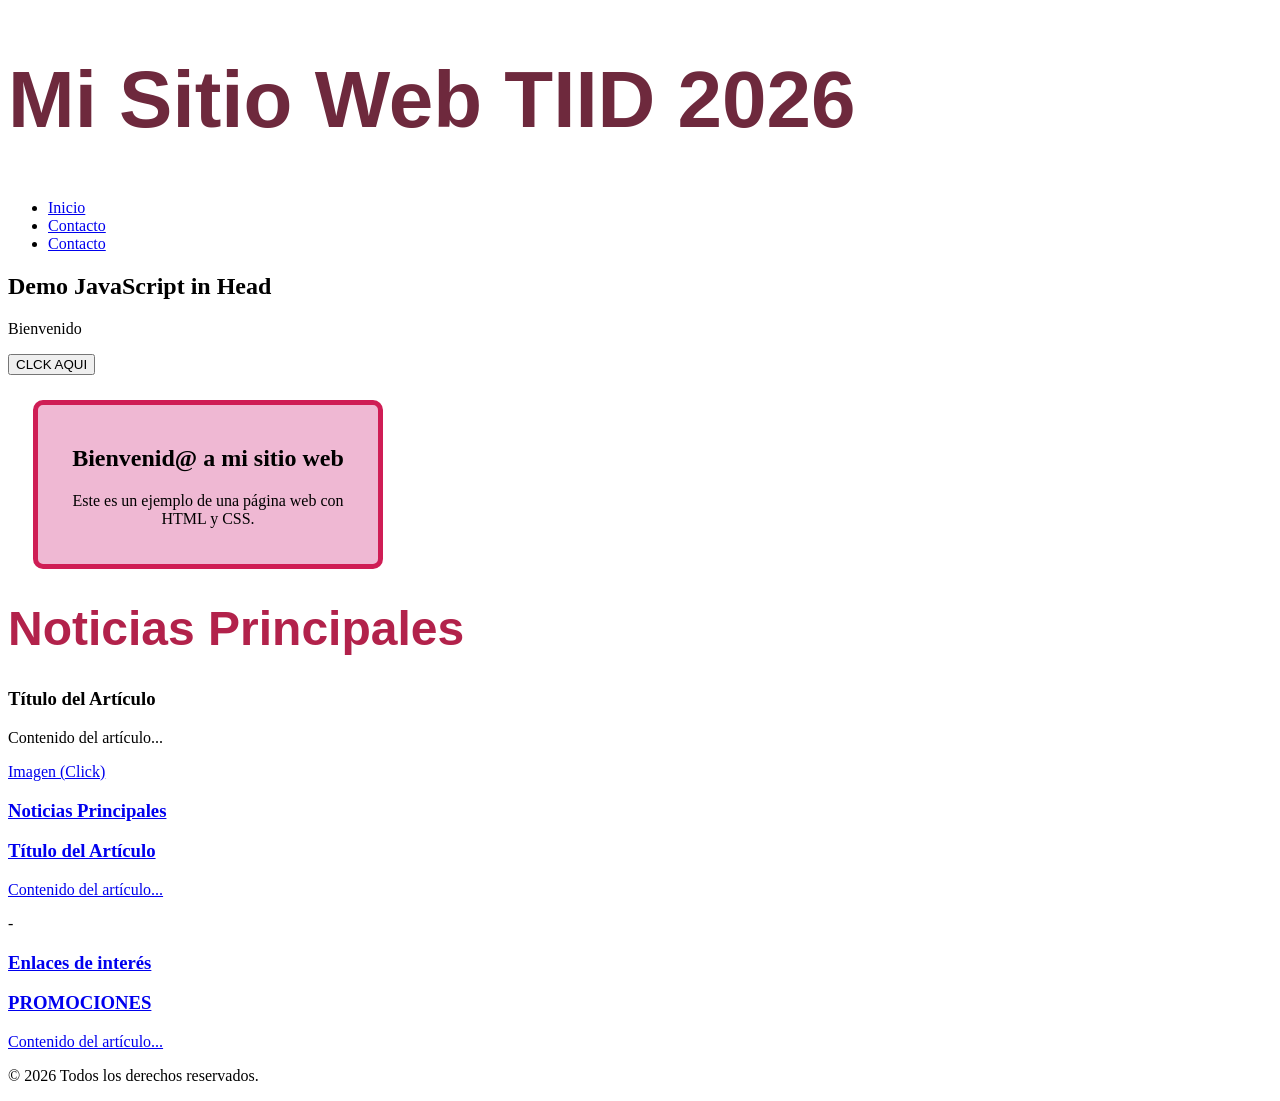
<file: practica-01-entorno/index.html>
<!DOCTYPE html>
<html lang="es">
<head>
    <meta charset="UTF-8">
    <meta name="viewport" content="width=device-width, initial-scale=1.0">
    <title>Sitio Web</title>
    <link rel="stylesheet" href="style.css">
    <script src="script.js"></script>
    
</head>
<body>
    <header>
        <h1>Mi Sitio Web TIID 2026</h1>
        <nav>
            <ul>
                <li><a href="https://www.upp.edu.mx/">Inicio</a></li>
                <li><a href="#contacto">Contacto</a></li>
                <li><a href="#registro">Contacto</a></li>
            </ul>
        </nav>
    </header>

    <main>
        <div>
           <h2 id="saludo">Demo JavaScript in Head</h2>
            <p id="demo">Bienvenido</p>
            <button type="button" onclick="myFunction()">CLCK AQUI</button>
        </div>
        <div class="box">
            <h2>Bienvenid@ a mi sitio web</h2>
            <p>Este es un ejemplo de una página web con HTML y CSS.</p>
        </div>

        <h1 class="noticias">Noticias Principales</h1>

        <section>
            <article>
                <h3>Título del Artículo</h3>
                <p>Contenido del artículo...</p>
                <img><a href="https://i.pinimg.com/736x/10/c4/2a/10c42a1e3d547226cf19adb510d9ca75.jpg">Imagen (Click)</a></img>
            </article>

            <!-- Lista/sección de enlaces morados inferiores -->
            <div>
                <h3><a href="#">Noticias Principales</a></h3>
                <h3><a href="#">Título del Artículo</a></h3>
                <p><a href="#">Contenido del artículo...</a></p>
                <p>-</p>
            </div>
        </section>

        <aside>
            <h3><a href="#">Enlaces de interés</a></h3>
            <h3><a href="#">PROMOCIONES</a></h3>
            <p><a href="#">Contenido del artículo...</a></p>
        </aside>
    </main>
    <footer> <!--Pie de página-->
        <p>&copy; 2026 Todos los derechos reservados.</p>
    </footer>
</body>

</html>
</file>
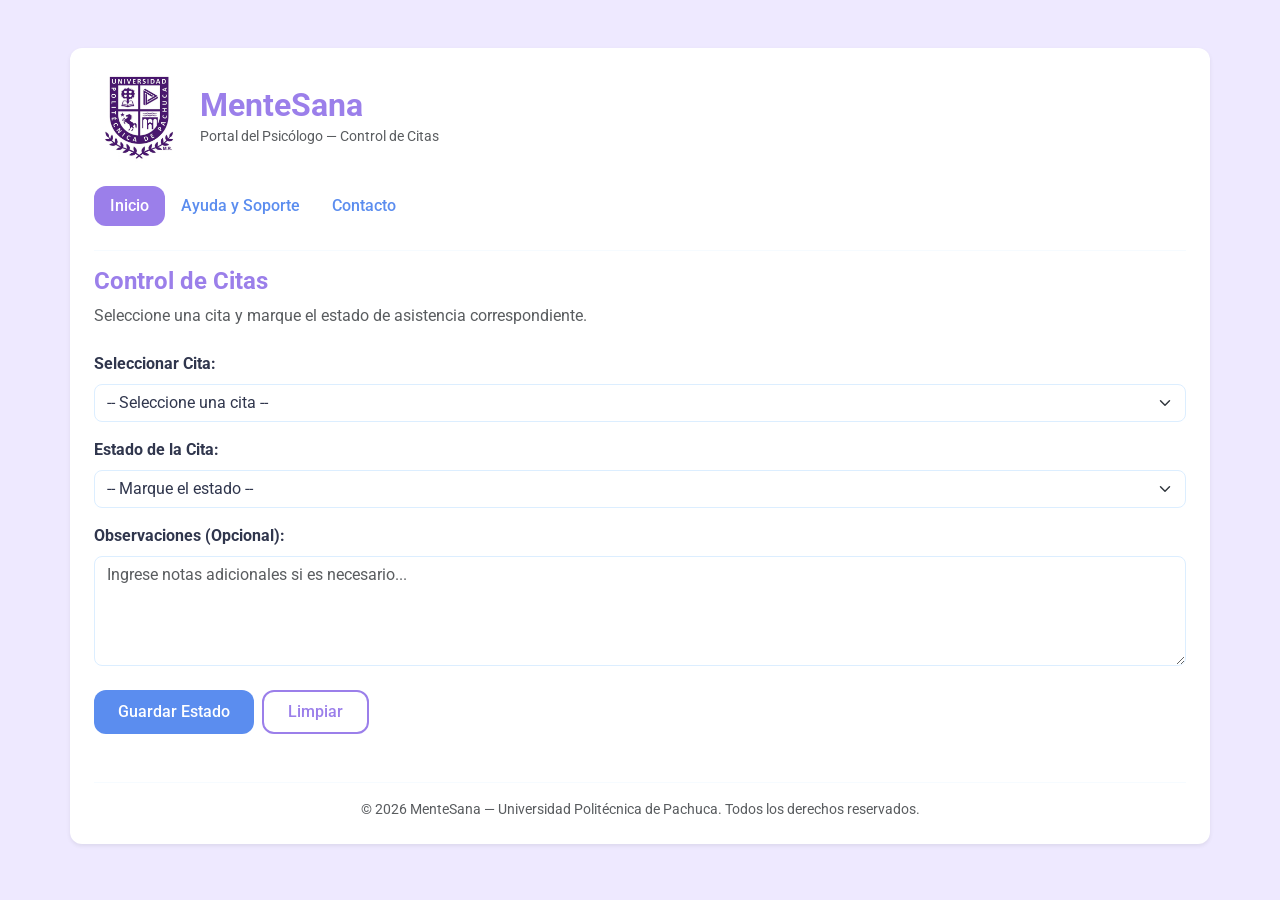
<file: requerimiento/estadoCitas.html>
<!DOCTYPE html>
<html lang="es">
<head>
    <meta charset="UTF-8">
    <meta name="viewport" content="width=device-width, initial-scale=1.0">
    <title>MenteSana - Control de Citas</title>

    <!-- Fuente Roboto (según guía de estilo MenteSana) -->
    <link rel="preconnect" href="https://fonts.googleapis.com">
    <link rel="preconnect" href="https://fonts.gstatic.com" crossorigin>
    <link href="https://fonts.googleapis.com/css2?family=Roboto:wght@400;500;700&display=swap" rel="stylesheet">
    <link href="https://cdn.jsdelivr.net/npm/bootstrap@5.3.3/dist/css/bootstrap.min.css" rel="stylesheet">
    <link href="style.css" rel="stylesheet">
    
</head>
<body>

    <div class="container my-5 p-4 bg-white card-mentesana shadow-sm">
        
        <!-- Encabezado con Logo y Marca -->
        <div class="d-flex align-items-center mb-4 gap-3">
            <img src="img/logoUPP.png" alt="Logo MenteSana" width="90">
            <div>
                <h1 class="h2 m-0 text-purple-ms fw-bold">MenteSana</h1>
                <small class="text-muted">Portal del Psicólogo — Control de Citas</small>
            </div>
        </div>

        <!-- Navegación -->
        <nav class="mb-4">
            <ul class="nav nav-pills">
                <li class="nav-item"><a class="nav-link active" href="#">Inicio</a></li>
                <li class="nav-item"><a class="nav-link" href="#">Ayuda y Soporte</a></li>
                <li class="nav-item"><a class="nav-link" href="#">Contacto</a></li>
            </ul>
        </nav>

        <hr style="color: #DCEEFF;">

        <h2 class="h4 text-purple-ms fw-bold">Control de Citas</h2>
        <p class="text-muted">Seleccione una cita y marque el estado de asistencia correspondiente.</p>

        <!-- Formulario -->
        <form id="form-registro-estado" action="#" method="POST" class="mt-4">
            
            <div class="mb-3">
                <label for="id-cita" class="form-label fw-bold">Seleccionar Cita:</label>
                <select id="id-cita" name="id_cita" class="form-select" required>
                    <option value="" disabled selected>-- Seleccione una cita --</option>
                    <option value="101">Cita #101 - Estudiante: Carlos Gómez (10:00 hrs)</option>
                    <option value="102">Cita #102 - Estudiante: Ana Martínez (11:30 hrs)</option>
                    <option value="103">Cita #103 - Estudiante: Luis Fernández (16:00 hrs)</option>
                </select>
            </div>

            <div class="mb-3">
                <label for="estado-cita" class="form-label fw-bold">Estado de la Cita:</label>
                <select id="estado-cita" name="estado_cita" class="form-select" required>
                    <option value="" disabled selected>-- Marque el estado --</option>
                    <option value="atendida">Atendida</option>
                    <option value="cancelada">Cancelada</option>
                    <option value="no_asistida">No asistida</option>
                </select>
            </div>

            <div class="mb-4">
                <label for="observaciones" class="form-label fw-bold">Observaciones (Opcional):</label>
                <textarea id="observaciones" name="observaciones" class="form-control" rows="4" placeholder="Ingrese notas adicionales si es necesario..."></textarea>
            </div>

            <div class="d-flex gap-2">
                <button type="submit" class="btn btn-blue-ms px-4 py-2">Guardar Estado</button>
                <button type="reset" class="btn btn-outline-ms px-4 py-2">Limpiar</button>
            </div>

        </form>

        <hr class="mt-5" style="color: #DCEEFF;">

        <footer>
            <p class="text-center text-muted small m-0">&copy; 2026 MenteSana — Universidad Politécnica de Pachuca. Todos los derechos reservados.</p>
        </footer>

    </div>

</body>
</html>
</file>
<file: practica-01-entorno/style.css>
h1{
    color: rgb(110, 41, 61);
    font-size: 5rem;
    font-family: "Century Gothic", CenturyGothic, AppleGothic, sans-serif;
}
p{
    font-family: 'Times New Roman', Times, serif;
}
.noticias{
    color: rgb(178, 34, 75);
    font-size: 3rem;
    font-family: MONTSERRAT, sans-serif;
}
#titulo1{
    color: rgb(166, 0, 47);
    font-size: 3rem;
    font-family: MONTSERRAT, sans-serif;
}
.box{
  width: 300px;
  padding: 20px;
  border: 5px solid #cf1d55;
  margin: 25px;
  background-color: #efb8d3;  
  border-radius: 10px;
  text-align: center;
}
</file>
<file: requerimiento/style.css>
body {
            font-family: 'Roboto', sans-serif;
            color: #30364D;
            background-color: #EEE9FF; /* Color Lavanda de fondo */
        }

        /* Colores MenteSana */
        .text-purple-ms {
            color: #9B7FEA;
        }

        .btn-blue-ms {
            background-color: #5B8DEF;
            color: #FFFFFF;
            border: none;
            border-radius: 12px;
            font-weight: 500;
        }

        .btn-blue-ms:hover {
            background-color: #4a7bdc;
            color: #FFFFFF;
        }

        .btn-outline-ms {
            border: 2px solid #9B7FEA;
            color: #9B7FEA;
            border-radius: 12px;
            font-weight: 500;
        }

        .btn-outline-ms:hover {
            background-color: #9B7FEA;
            color: #FFFFFF;
        }

        /* Modificación de controles para enfocarse en color de MenteSana */
        .form-select, .form-control {
            border-radius: 8px;
            border-color: #DCEEFF;
            color: #30364D;
        }

        .form-select:focus, .form-control:focus {
            border-color: #9B7FEA;
            box-shadow: 0 0 0 0.25rem rgba(155, 127, 234, 0.25);
        }

        /* Navegación MenteSana */
        .nav-pills .nav-link.active {
            background-color: #9B7FEA;
            border-radius: 12px;
        }

        .nav-pills .nav-link {
            color: #5B8DEF;
            font-weight: 500;
        }

        .card-mentesana {
            border-radius: 12px;
            border: none;
        }
</file>
